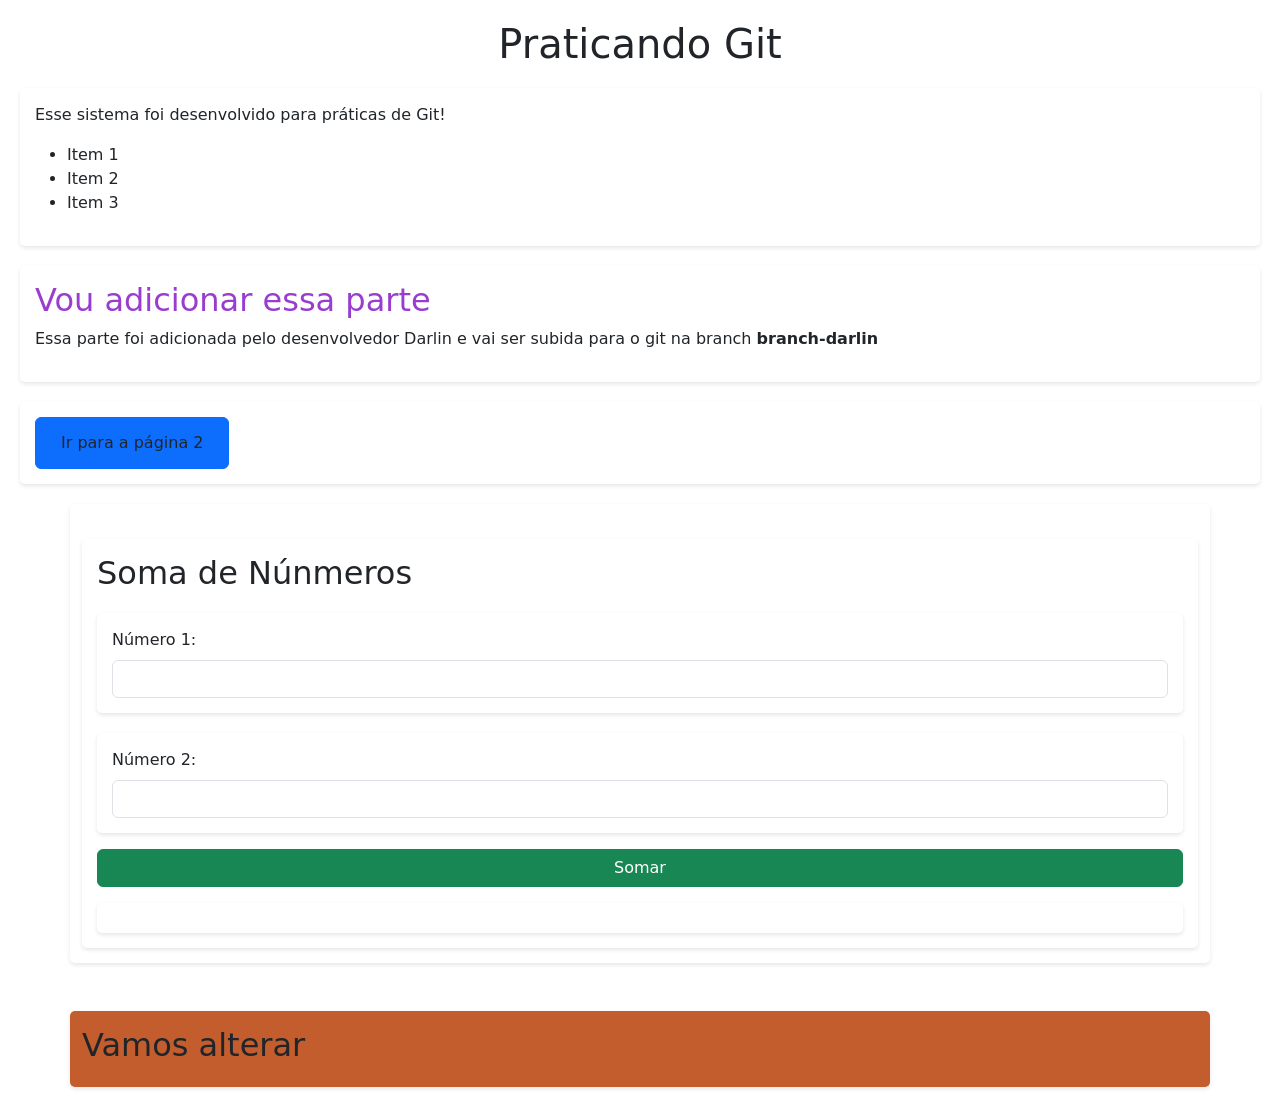
<file: index.html>
<!DOCTYPE html>
<html lang="en">
<head>
    <meta charset="UTF-8">
    <meta name="viewport" content="width=device-width, initial-scale=1.0">
    <link rel="stylesheet" href="styles/style.css">
    <link href="https://cdn.jsdelivr.net/npm/bootstrap@5.3.8/dist/css/bootstrap.min.css" rel="stylesheet">
    <script src="https://cdn.jsdelivr.net/npm/bootstrap@5.3.8/dist/js/bootstrap.bundle.min.js"></script>
    <title>Document</title>
</head>
<body>
    <h1>Praticando Git</h1>

    <div>
        <p>Esse sistema foi desenvolvido para práticas de Git!</p>
        <ul>
            <li>Item 1</li>
            <li>Item 2</li>
            <li>Item 3</li>
        </ul>
    </div>

    <div>
        <h2 class="tag-h2">Vou adicionar essa parte</h2>
        <p>
            Essa parte foi adicionada pelo desenvolvedor Darlin e vai ser subida para o git na branch <strong>branch-darlin</strong>
        </p>
    </div>

    <div>
        <a href="./pages/pagina2.html" class="btn btn-primary">
            <button class="btn">Ir para a página 2</button>
        </a>
    </div>

    <div class="container">
            <div>
                <h2>Soma de Núnmeros</h2>
                <form id="somaForm">
                    <div class="mb-3">
                        <label for="numero1" class="form-label">Número 1:</label>
                        <input type="number" class="form-control" id="numero1" required>
                    </div>
                    <div class="mb-3">
                        <label for="numero2" class="form-label">Número 2:</label>
                        <input type="number" class="form-control" id="numero2" required>
                    </div>
                    <button type="submit" class="btn btn-success w-100" onClick="somar()">Somar</button>
                </form>
                <div id="resultado" class="mt-3"><strong></strong></div>
            </div>
    </div>
    <div class="container mt-5" style="background-color: rgb(196, 93, 45);">
        <h2>Vamos alterar</h2>
    </div>

    <script src="./scripts/script.js"></script>
</body>
</html>
</file>
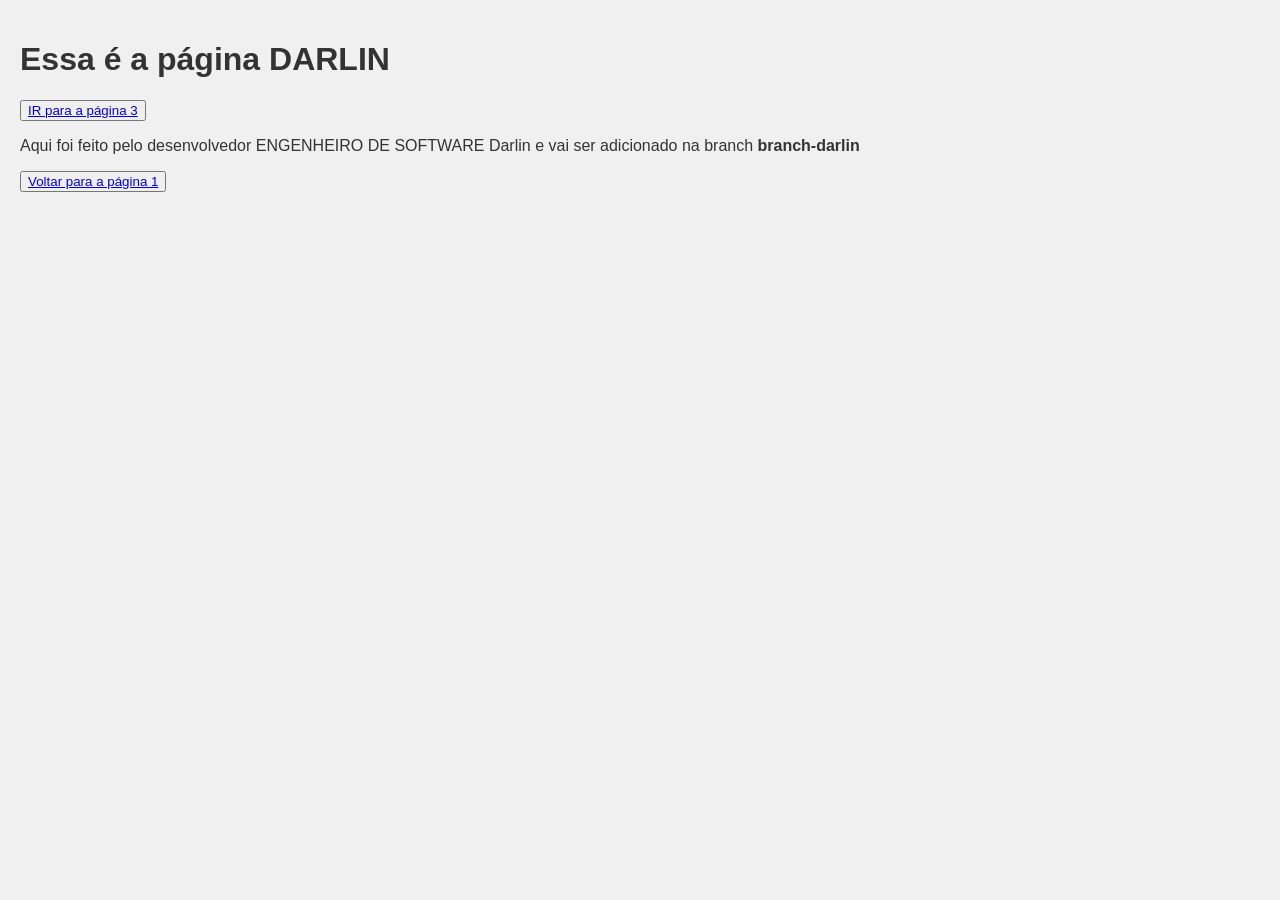
<file: pages/pagina2.html>
<!DOCTYPE html>
<html lang="en">
<head>
    <meta charset="UTF-8">
    <meta name="viewport" content="width=device-width, initial-scale=1.0">
    <link rel="stylesheet" href="../styles/pagina2.css">
    <title>Document</title>
</head>
<body>
    <h1>Essa é a página DARLIN</h1>

    <button>
        <a href="./pagina3.html">IR para a página 3</a>
    </button>
    
    <p>
        Aqui foi feito pelo desenvolvedor ENGENHEIRO DE SOFTWARE Darlin e vai ser adicionado na branch <strong>branch-darlin</strong>
    </p>
    <button>
        <a href="../index.html">Voltar para a página 1</a>
    </button>
</body>
</html>
</file>
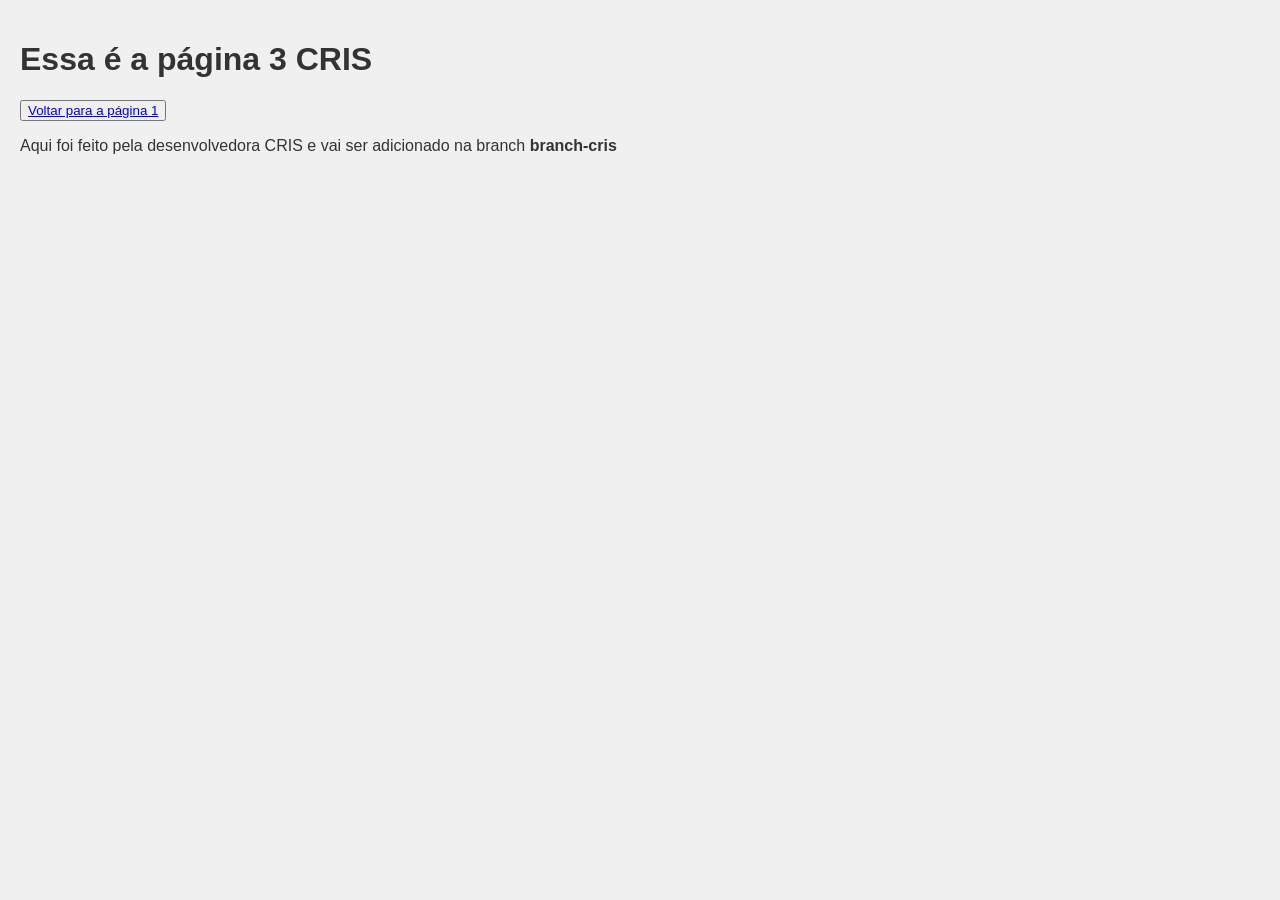
<file: pages/pagina3.html>
<!DOCTYPE html>
<html lang="en">
<head>
    <meta charset="UTF-8">
    <meta name="viewport" content="width=device-width, initial-scale=1.0">
    <link rel="stylesheet" href="../styles/pagina2.css">
    <title>Document</title>
</head>
<body>
    <h1>Essa é a página 3 CRIS</h1>

    <button>
        <a href="../index.html">Voltar para a página 1</a>
    </button>

    <p>
        Aqui foi feito pela desenvolvedora CRIS e vai ser adicionado na branch <strong>branch-cris</strong>
    </p>
</body>
</html>
</file>
<file: styles/style.css>
body{
    font-family: Arial, sans-serif;
    background-color: #f0f0f0;
    color: #333;
    padding: 20px;
    margin: 0;
}

h1 {
    color: #007BFF;
    text-align: center;
}

.tag-h2 {
    color: #9a3dcf;
}

div {
    background-color: #fff;
    padding: 15px;
    border-radius: 5px;
    box-shadow: 0 2px 4px rgba(0, 0, 0, 0.1);
    margin-top: 20px;
}

ul {
    list-style-type: disc;
    padding-left: 20px;
}
</file>
<file: styles/pagina2.css>
body{
    font-family: Arial, sans-serif;
    background-color: #f0f0f0;
    color: #333;
    padding: 20px;
    margin: 0;
}
</file>
